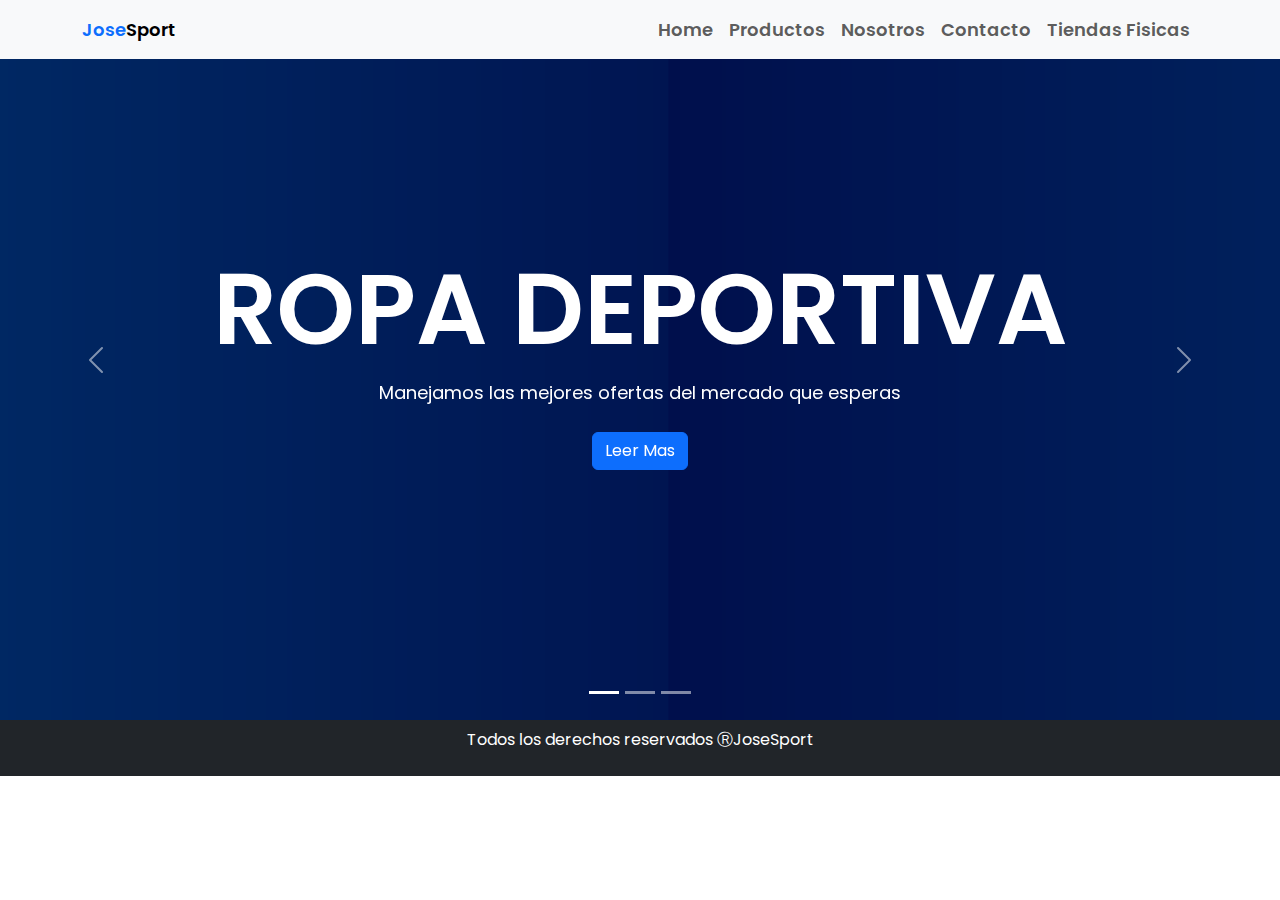
<file: index.html>
<!DOCTYPE html>
<html lang="en">
<head>
    <meta charset="UTF-8">
    <meta name="viewport" content="width=device-width, initial-scale=1.0">
    <title>Document</title>
    <link href="https://cdn.jsdelivr.net/npm/bootstrap@5.3.3/dist/css/bootstrap.min.css" rel="stylesheet" integrity="sha384-QWTKZyjpPEjISv5WaRU9OFeRpok6YctnYmDr5pNlyT2bRjXh0JMhjY6hW+ALEwIH" crossorigin="anonymous">
    <link rel="stylesheet" href="https://cdn.jsdelivr.net/npm/bootstrap-icons@1.11.3/font/bootstrap-icons.min.css">
    <link rel="stylesheet" href="style.css">
</head>
<body>
    <nav class="navbar navbar-expand-lg navbar-light bg-light fixed-top">
        <div class="container">
            <a href="#" class="navbar-brand"><span class="text-primary">Jose</span>Sport</a>
            <button class="navbar-toggler" type="button" data-bs-toggle="collapse" 
            data-bs-target="#navbar-start" aria-controls="navbar-start" aria-expanded="false"
            aria-label="Toggle navigation">
            <span class="navbar-toggler-icon"></span>
        </button>
        <div class="collapse navbar-collapse" id="navbar-start">
            <ul class="navbar-nav ms-auto mb-2 mb-lg-0">
                <li class="nav-item">
                    <a class="nav-link" href="index.html">Home</a>
                </li>
                <li class="nav-item">
                    <a class="nav-link" href="servicios.html">Productos</a>
                </li>
                <li class="nav-item">
                    <a class="nav-link" href="nosotros.html">Nosotros</a>
                </li>
                <li class="nav-item">
                    <a class="nav-link" href="contacto.html">Contacto</a>
                </li>
                <li class="nav-item">
                    <a class="nav-link" href="tiendafisica.html">Tiendas Fisicas</a>
                </li>
            </ul>
        </div>
        </div>
    </nav>

    <div id="carouselE1" class="carousel slide" data-bs-ride="carousel">
        <div class="carousel-indicators">
            <button type="button" data-bs-target="#carouselE1" data-bs-slide-to="0" class="active" aria-current="true" aria-label="Slide 1"></button>
            <button type="button" data-bs-target="#carouselE1" data-bs-slide-to="1" aria-label="Slide 2"></button>
            <button type="button" data-bs-target="#carouselE1" data-bs-slide-to="2" aria-label="Slide 3"></button>
        </div>
        <div class="carousel-inner">
            <div class="carousel-item active">
                <img src="img/fotoo.png" class="d-block w-100" alt="">
                <div class="carousel-caption">
                    <h5>Ropa Deportiva</h5>
                    <p>
                    Manejamos las mejores ofertas del mercado que esperas                    </p>
                    <p>
                    <p><a href="nosotros.html" class="btn btn-primary mt-3">Leer Mas</a></p>
                </div>
            </div>
            <div class="carousel-item">
                <img src="img/fotoo.png" class="d-block w-100" alt="">
                <div class="carousel-caption">
                    <h5>Distintas Marcas</h5>
                    <p>
                    Manejamos las mejores ofertas del mercado que esperas                    </p>
                    <p><a href="nosotros.html" class="btn btn-primary mt-3">Leer Mas</a></p>
                </div>
            </div>
            <div class="carousel-item">
                <img src="img/fotoo.png" class="d-block w-100" alt="">
                <div class="carousel-caption">
                    <h5>Nike,adidas,under armour</h5>
                    <p>
                    Manejamos las mejores ofertas del mercado que esperas                    </p>
                    <p>
                    <p><a href="nosotros.html" class="btn btn-primary mt-3">Leer Mas</a></p>
                </div>
            </div>
        </div>
        <button class="carousel-control-prev" type="button" data-bs-target="#carouselE1" data-bs-slide="prev">
            <span class="carousel-control-prev-icon" aria-hidden="true"></span>
            <span class="visually-hidden">Previous</span>
        </button>
        <button class="carousel-control-next" type="button" data-bs-target="#carouselE1" data-bs-slide="next">
            <span class="carousel-control-next-icon" aria-hidden="true"></span>
            <span class="visually-hidden">Next</span>
        </button>
    </div>



    <footer class="bg-dark p-2 text-center">
        <div class="container">
            <p class="text-white">Todos los derechos reservados ⓇJoseSport</p>
        </div>
    </footer>



    <script src="https://cdn.jsdelivr.net/npm/bootstrap@5.3.3/dist/js/bootstrap.bundle.min.js" integrity="sha384-YvpcrYf0tY3lHB60NNkmXc5s9fDVZLESaAA55NDzOxhy9GkcIdslK1eN7N6jIeHz" crossorigin="anonymous"></script>
</body>
</html>
</file>
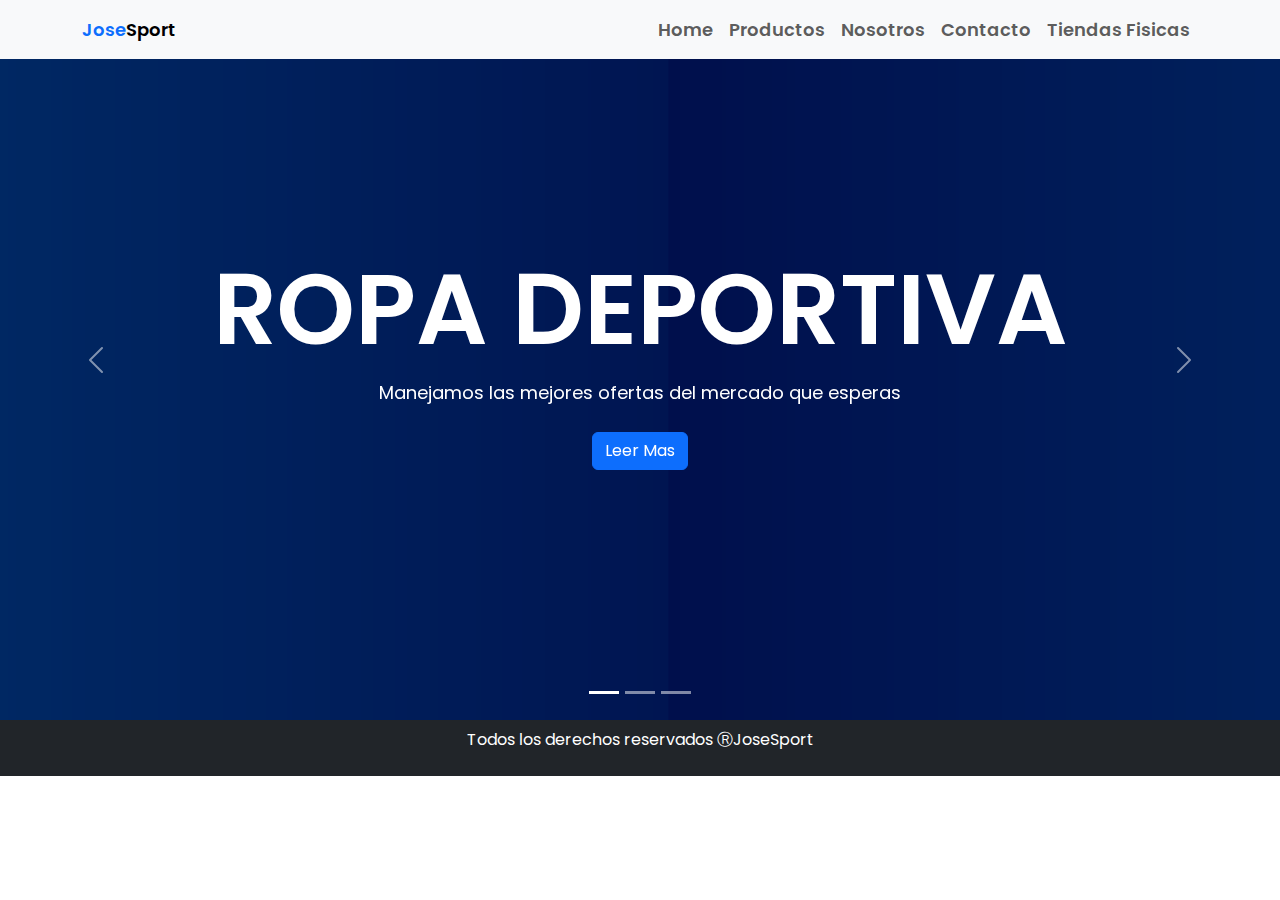
<file: JoseSport-JoseCueto004D-main/index.html>
<!DOCTYPE html>
<html lang="en">
<head>
    <meta charset="UTF-8">
    <meta name="viewport" content="width=device-width, initial-scale=1.0">
    <title>Home</title>
    <link href="https://cdn.jsdelivr.net/npm/bootstrap@5.3.3/dist/css/bootstrap.min.css" rel="stylesheet" integrity="sha384-QWTKZyjpPEjISv5WaRU9OFeRpok6YctnYmDr5pNlyT2bRjXh0JMhjY6hW+ALEwIH" crossorigin="anonymous">
    <link rel="stylesheet" href="https://cdn.jsdelivr.net/npm/bootstrap-icons@1.11.3/font/bootstrap-icons.min.css">
    <link rel="stylesheet" href="style.css">
</head>
<body>
    <nav class="navbar navbar-expand-lg navbar-light bg-light fixed-top">
        <div class="container">
            <a href="#" class="navbar-brand"><span class="text-primary">Jose</span>Sport</a>
            <button class="navbar-toggler" type="button" data-bs-toggle="collapse" 
            data-bs-target="#navbar-start" aria-controls="navbar-start" aria-expanded="false"
            aria-label="Toggle navigation">
            <span class="navbar-toggler-icon"></span>
        </button>
        <div class="collapse navbar-collapse" id="navbar-start">
            <ul class="navbar-nav ms-auto mb-2 mb-lg-0">
                <li class="nav-item">
                    <a class="nav-link" href="index.html">Home</a>
                </li>
                <li class="nav-item">
                    <a class="nav-link" href="servicios.html">Productos</a>
                </li>
                <li class="nav-item">
                    <a class="nav-link" href="nosotros.html">Nosotros</a>
                </li>
                <li class="nav-item">
                    <a class="nav-link" href="contacto.html">Contacto</a>
                </li>
                <li class="nav-item">
                    <a class="nav-link" href="tiendafisica.html">Tiendas Fisicas</a>
                </li>
            </ul>
        </div>
        </div>
    </nav>

    <div id="carouselE1" class="carousel slide" data-bs-ride="carousel">
        <div class="carousel-indicators">
            <button type="button" data-bs-target="#carouselE1" data-bs-slide-to="0" class="active" aria-current="true" aria-label="Slide 1"></button>
            <button type="button" data-bs-target="#carouselE1" data-bs-slide-to="1" aria-label="Slide 2"></button>
            <button type="button" data-bs-target="#carouselE1" data-bs-slide-to="2" aria-label="Slide 3"></button>
        </div>
        <div class="carousel-inner">
            <div class="carousel-item active">
                <img src="img/fotoo.png" class="d-block w-100" alt="">
                <div class="carousel-caption">
                    <h5>Ropa Deportiva</h5>
                    <p>
                    Manejamos las mejores ofertas del mercado que esperas                    </p>
                    <p>
                    <p><a href="nosotros.html" class="btn btn-primary mt-3">Leer Mas</a></p>
                </div>
            </div>
            <div class="carousel-item">
                <img src="img/fotoo.png" class="d-block w-100" alt="">
                <div class="carousel-caption">
                    <h5>Distintas Marcas</h5>
                    <p>
                    Manejamos las mejores ofertas del mercado que esperas                    </p>
                    <p><a href="nosotros.html" class="btn btn-primary mt-3">Leer Mas</a></p>
                </div>
            </div>
            <div class="carousel-item">
                <img src="img/fotoo.png" class="d-block w-100" alt="">
                <div class="carousel-caption">
                    <h5>Nike,adidas,under armour</h5>
                    <p>
                    Manejamos las mejores ofertas del mercado que esperas                    </p>
                    <p>
                    <p><a href="nosotros.html" class="btn btn-primary mt-3">Leer Mas</a></p>
                </div>
            </div>
        </div>
        <button class="carousel-control-prev" type="button" data-bs-target="#carouselE1" data-bs-slide="prev">
            <span class="carousel-control-prev-icon" aria-hidden="true"></span>
            <span class="visually-hidden">Previous</span>
        </button>
        <button class="carousel-control-next" type="button" data-bs-target="#carouselE1" data-bs-slide="next">
            <span class="carousel-control-next-icon" aria-hidden="true"></span>
            <span class="visually-hidden">Next</span>
        </button>
    </div>



    <footer class="bg-dark p-2 text-center">
        <div class="container">
            <p class="text-white">Todos los derechos reservados ⓇJoseSport</p>
        </div>
    </footer>



    <script src="https://cdn.jsdelivr.net/npm/bootstrap@5.3.3/dist/js/bootstrap.bundle.min.js" integrity="sha384-YvpcrYf0tY3lHB60NNkmXc5s9fDVZLESaAA55NDzOxhy9GkcIdslK1eN7N6jIeHz" crossorigin="anonymous"></script>
</body>
</html>
</file>
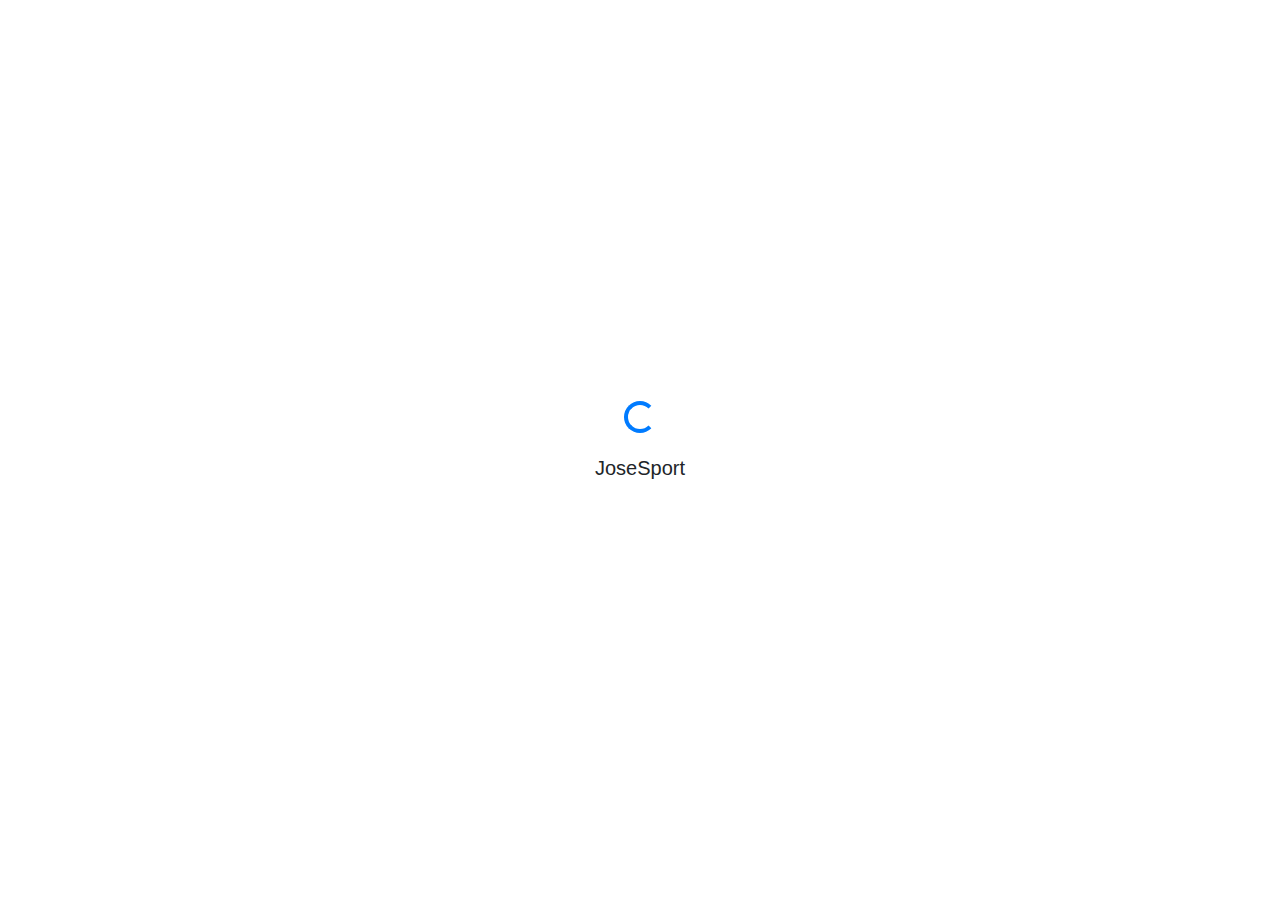
<file: carga.html>
<!DOCTYPE html>
<html lang="en">
<head>
  <meta charset="UTF-8">
  <meta name="viewport" content="width=device-width, initial-scale=1.0">
  <title>JoseSport- Cargando...</title>
  <link href="https://stackpath.bootstrapcdn.com/bootstrap/4.5.2/css/bootstrap.min.css" rel="stylesheet">
  <style>

    body {
      display: flex;
      justify-content: center;
      align-items: center;
      height: 100vh;
    }
  </style>
</head>
<body>

<div class="text-center">
  <div class="spinner-border text-primary mb-3" role="status">
    <span class="sr-only">Cargando...</span>
  </div>
  <p class="lead">JoseSport</p>
</div>

<script>
  // hace como que carga 
  setTimeout(function(){
    window.location.href = "index.html"; 
  }, 2000); 
</script>

<script src="https://code.jquery.com/jquery-3.5.1.slim.min.js"></script>
<script src="https://cdn.jsdelivr.net/npm/@popperjs/core@2.5.4/dist/umd/popper.min.js"></script>
<script src="https://stackpath.bootstrapcdn.com/bootstrap/4.5.2/js/bootstrap.min.js"></script>
</body>
</html>
</file>
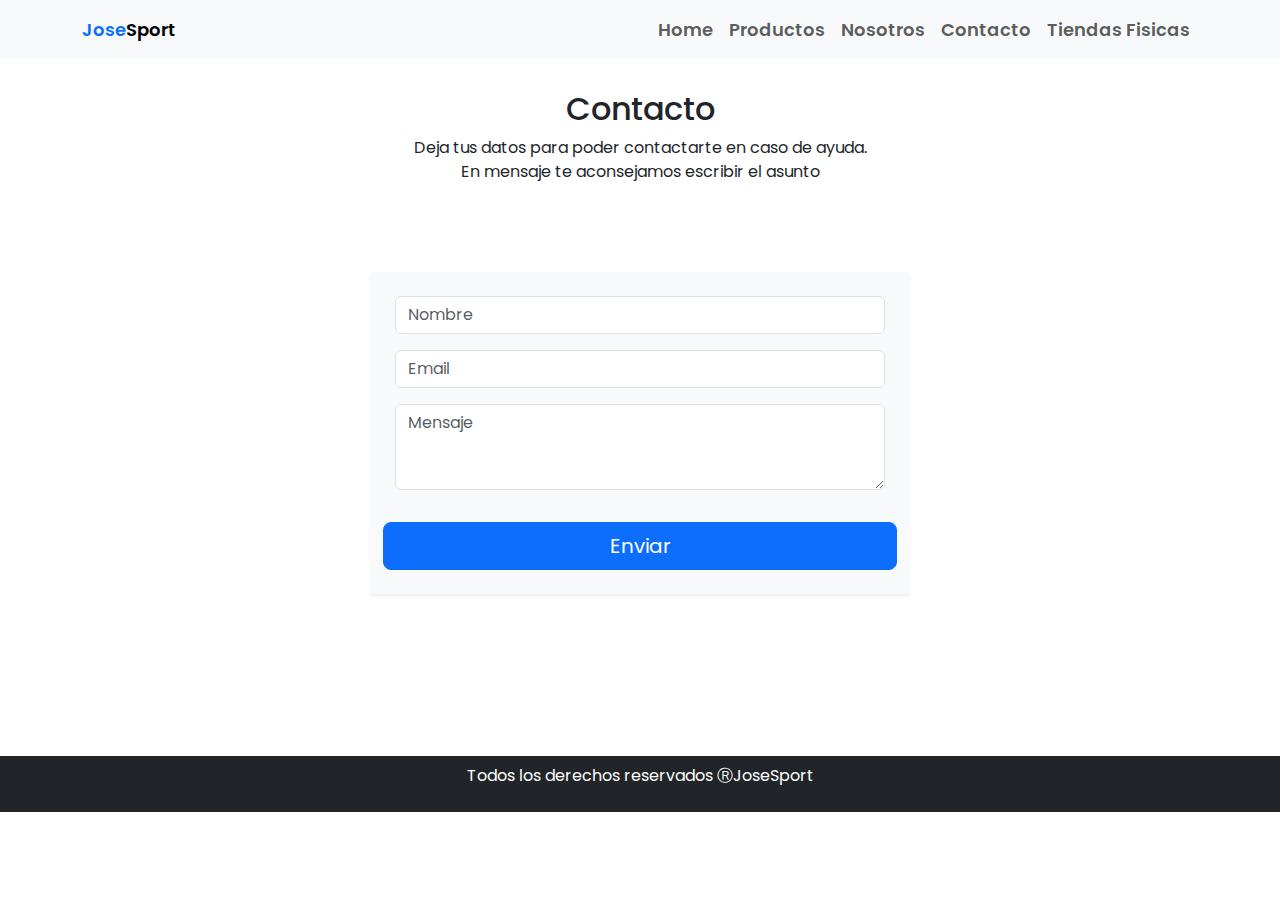
<file: contacto.html>
<!DOCTYPE html>
<html lang="en">
<head>
    <meta charset="UTF-8">
    <meta name="viewport" content="width=device-width, initial-scale=1.0">
    <title>Document</title>
    <link href="https://cdn.jsdelivr.net/npm/bootstrap@5.3.3/dist/css/bootstrap.min.css" rel="stylesheet" integrity="sha384-QWTKZyjpPEjISv5WaRU9OFeRpok6YctnYmDr5pNlyT2bRjXh0JMhjY6hW+ALEwIH" crossorigin="anonymous">
    <link rel="stylesheet" href="https://cdn.jsdelivr.net/npm/bootstrap-icons@1.11.3/font/bootstrap-icons.min.css">
    <link rel="stylesheet" href="style.css">
</head>
<body>
    <nav class="navbar navbar-expand-lg navbar-light bg-light fixed-top">
        <div class="container">
            <a href="#" class="navbar-brand"><span class="text-primary">Jose</span>Sport</a>
            <button class="navbar-toggler" type="button" data-bs-toggle="collapse" 
            data-bs-target="#navbar-start" aria-controls="navbar-start" aria-expanded="false"
            aria-label="Toggle navigation">
            <span class="navbar-toggler-icon"></span>
        </button>
        <div class="collapse navbar-collapse" id="navbar-start">
            <ul class="navbar-nav ms-auto mb-2 mb-lg-0">
                <li class="nav-item">
                    <a class="nav-link" href="index.html">Home</a>
                </li>
                <li class="nav-item">
                    <a class="nav-link" href="servicios.html">Productos</a>
                </li>
                <li class="nav-item">
                    <a class="nav-link" href="nosotros.html">Nosotros</a>
                </li>
                <li class="nav-item">
                    <a class="nav-link" href="contacto.html">Contacto</a>
                </li>
                <li class="nav-item">
                    <a class="nav-link" href="tiendafisica.html">Tiendas Fisicas</a>
                </li>
            </ul>
        </div>
        </div>
    </nav>

    <section class="contact">
        <div class="container mb-3 mb-lg-5">
            <div class="row">
                <div class="col-md-12">
                    <div class="section-header text-center pb-2 pb-lg-5">
                        <h2>Contacto</h2>
                        <p>
                            Deja tus datos para poder contactarte en caso de ayuda. <br>En mensaje te aconsejamos escribir el asunto

                        </p>
                    </div>
                </div>
            </div>
            <div class="d-flex justify-content-center">
                <div class="col-12 col-md-12 col-lg-6 pt-4 pb-4">
                    <form action="#" class="bg-light p-4 m-auto shadow-sm">
                        <div class="row">
                            <div class="col-md-12">
                                <div class="mb-3">
                                    <input class="form-control" placeholder="Nombre"  type="text" required>
                                </div>
                            </div>
                            <div class="col-md-12">
                                <div class="mb-3">
                                    <input class="form-control" placeholder="Email"  type="email" required>
                                </div>
                            </div>
                            <div class="col-md-12">
                                <div class="mb-3">
                                    <textarea class="form-control"  placeholder="Mensaje" rows="3" required></textarea>
                                </div>
                            </div>
                            <button class="btn btn-primary btn-lg btn-block mt-3" type="button" onclick="javascript:alert('Mensaje Enviado.Te contactaremos en un plazo de 24 horas')">Enviar</button>

                        </div>
                    </form>
                </div>
            </div>
        </div>
    </section>

    <footer class="bg-dark p-2 text-center">
        <div class="container">
            <p class="text-white">Todos los derechos reservados ⓇJoseSport</p>        </div>
    </footer>



    <script src="https://cdn.jsdelivr.net/npm/bootstrap@5.3.3/dist/js/bootstrap.bundle.min.js" integrity="sha384-YvpcrYf0tY3lHB60NNkmXc5s9fDVZLESaAA55NDzOxhy9GkcIdslK1eN7N6jIeHz" crossorigin="anonymous"></script>
</body>
</html>
</file>
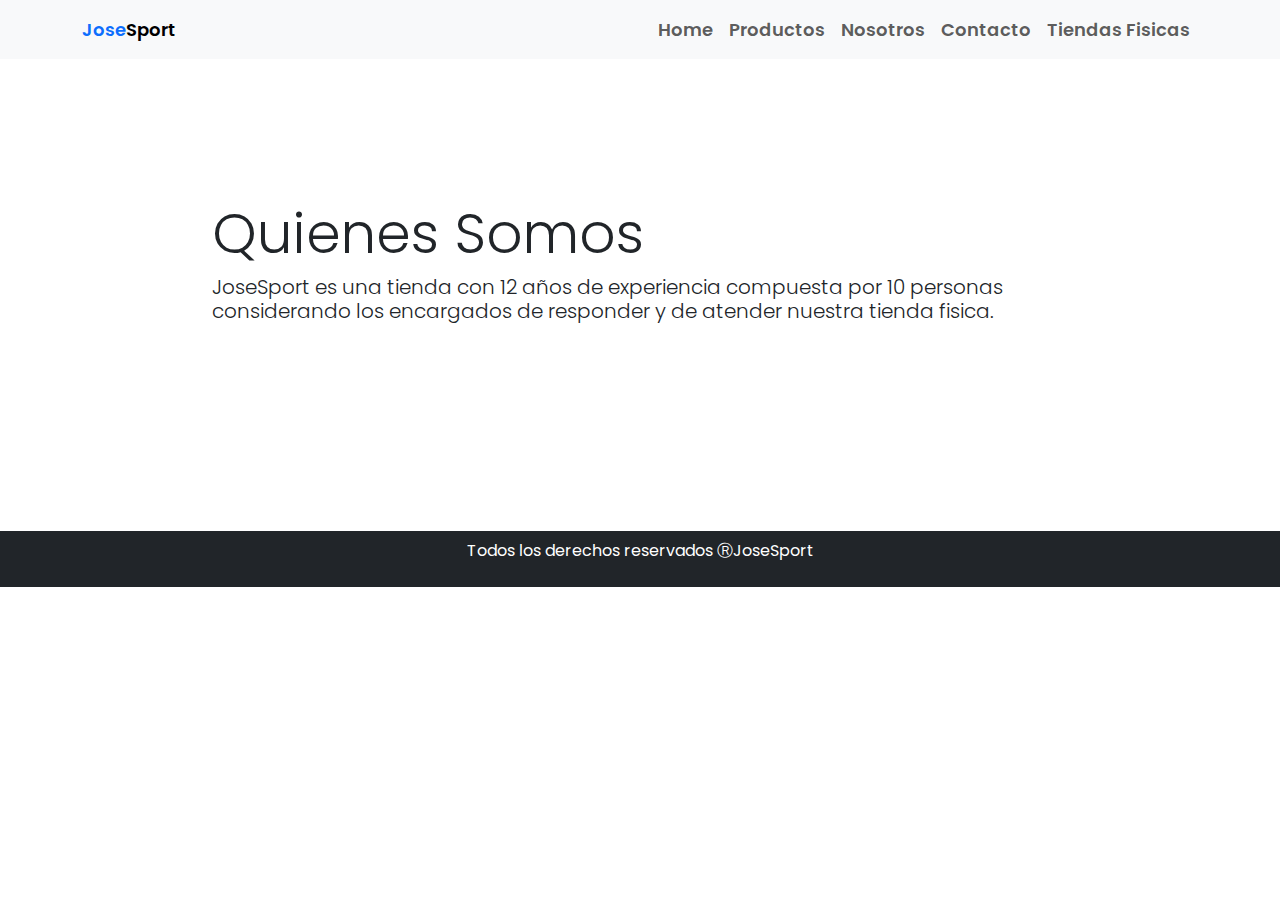
<file: nosotros.html>
<!DOCTYPE html>
<html lang="en">
<head>
    <meta charset="UTF-8">
    <meta name="viewport" content="width=device-width, initial-scale=1.0">
    <title>Document</title>
    <link href="https://cdn.jsdelivr.net/npm/bootstrap@5.3.3/dist/css/bootstrap.min.css" rel="stylesheet" integrity="sha384-QWTKZyjpPEjISv5WaRU9OFeRpok6YctnYmDr5pNlyT2bRjXh0JMhjY6hW+ALEwIH" crossorigin="anonymous">
    <link rel="stylesheet" href="https://cdn.jsdelivr.net/npm/bootstrap-icons@1.11.3/font/bootstrap-icons.min.css">
    <link rel="stylesheet" href="style.css">
</head>
<body>
    <nav class="navbar navbar-expand-lg navbar-light bg-light fixed-top">
        <div class="container">
            <a href="#" class="navbar-brand"><span class="text-primary">Jose</span>Sport</a>
            <button class="navbar-toggler" type="button" data-bs-toggle="collapse" 
            data-bs-target="#navbar-start" aria-controls="navbar-start" aria-expanded="false"
            aria-label="Toggle navigation">
            <span class="navbar-toggler-icon"></span>
        </button>
        <div class="collapse navbar-collapse" id="navbar-start">
            <ul class="navbar-nav ms-auto mb-2 mb-lg-0">
                <li class="nav-item">
                    <a class="nav-link" href="index.html">Home</a>
                </li>
                <li class="nav-item">
                    <a class="nav-link" href="servicios.html">Productos</a>
                </li>
                <li class="nav-item">
                    <a class="nav-link" href="nosotros.html">Nosotros</a>
                </li>
                <li class="nav-item">
                    <a class="nav-link" href="contacto.html">Contacto</a>
                </li>
                <li class="nav-item">
                    <a class="nav-link" href="tiendafisica.html">Tiendas Fisicas</a>
                </li>
            </ul>
        </div>
        </div>
    </nav>

    <div class="jumbotron jumbotron-fluid">
        <div class="container">
          <h1 class="display-4">Quienes Somos </h1>
          <h3 class="lead">JoseSport es una tienda con 12 años de experiencia compuesta por 10 personas considerando los encargados de responder y de atender nuestra tienda fisica.</h3>
        </div>
      </div>
    
    <footer class="bg-dark p-2 text-center">
        <div class="container">
            <p class="text-white">Todos los derechos reservados ⓇJoseSport</p>        </div>
    </footer>
</file>
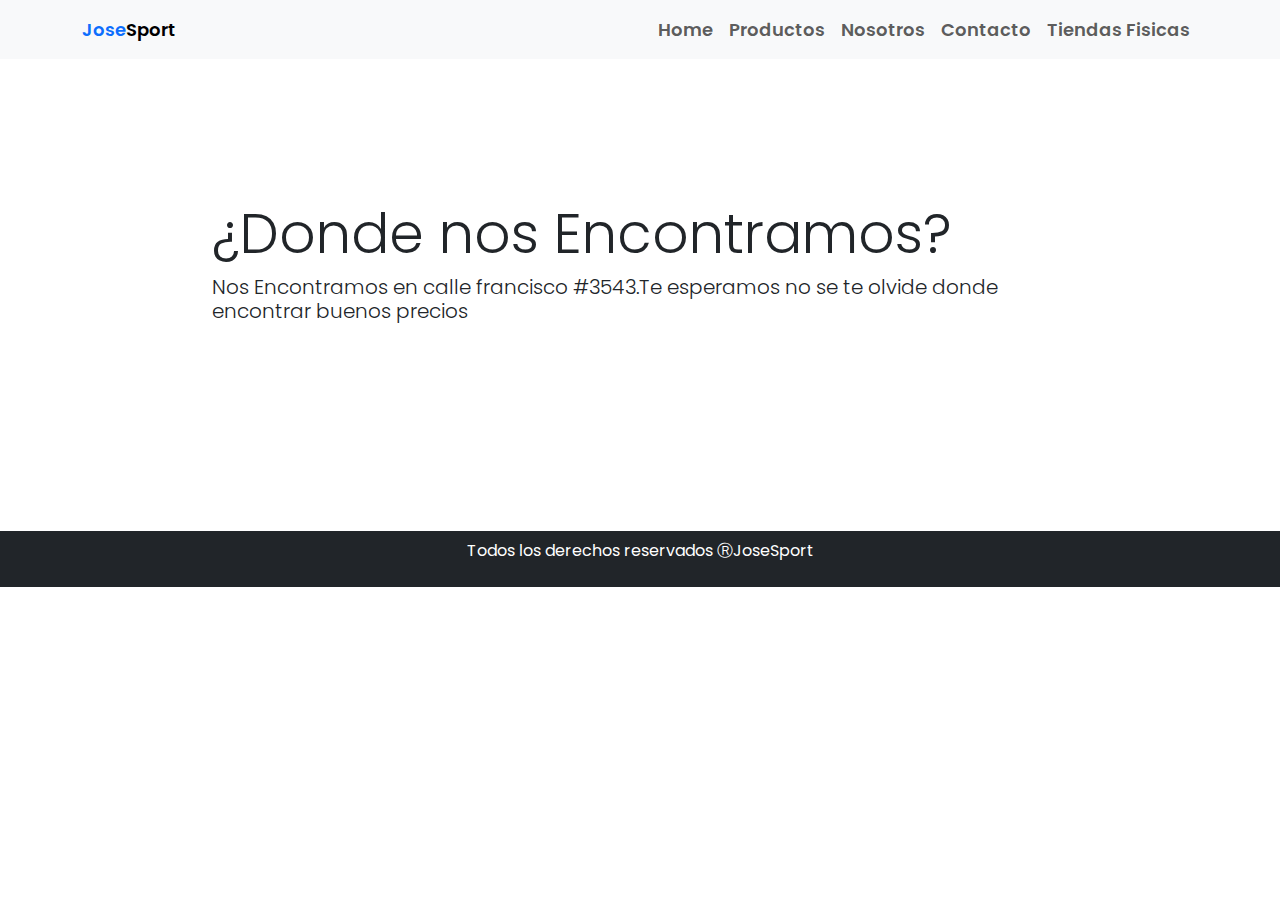
<file: tiendafisica.html>
<!DOCTYPE html>
<html lang="en">
<head>
    <meta charset="UTF-8">
    <meta name="viewport" content="width=device-width, initial-scale=1.0">
    <title>Document</title>
    <link href="https://cdn.jsdelivr.net/npm/bootstrap@5.3.3/dist/css/bootstrap.min.css" rel="stylesheet" integrity="sha384-QWTKZyjpPEjISv5WaRU9OFeRpok6YctnYmDr5pNlyT2bRjXh0JMhjY6hW+ALEwIH" crossorigin="anonymous">
    <link rel="stylesheet" href="https://cdn.jsdelivr.net/npm/bootstrap-icons@1.11.3/font/bootstrap-icons.min.css">
    <link rel="stylesheet" href="style.css">
</head>
<body>
    <nav class="navbar navbar-expand-lg navbar-light bg-light fixed-top">
        <div class="container">
            <a href="#" class="navbar-brand"><span class="text-primary">Jose</span>Sport</a>
            <button class="navbar-toggler" type="button" data-bs-toggle="collapse" 
            data-bs-target="#navbar-start" aria-controls="navbar-start" aria-expanded="false"
            aria-label="Toggle navigation">
            <span class="navbar-toggler-icon"></span>
        </button>
        <div class="collapse navbar-collapse" id="navbar-start">
            <ul class="navbar-nav ms-auto mb-2 mb-lg-0">
                <li class="nav-item">
                    <a class="nav-link" href="index.html">Home</a>
                </li>
                <li class="nav-item">
                    <a class="nav-link" href="servicios.html">Productos</a>
                </li>
                <li class="nav-item">
                    <a class="nav-link" href="nosotros.html">Nosotros</a>
                </li>
                <li class="nav-item">
                    <a class="nav-link" href="contacto.html">Contacto</a>
                </li>
                <li class="nav-item">
                    <a class="nav-link" href="tiendafisica.html">Tiendas Fisicas</a>
                </li>
            </ul>
        </div>
        </div>
    </nav>

    
    <div class="jumbotron jumbotron-fluid">
        <div class="container">
          <h1 class="display-4">¿Donde nos Encontramos? </h1>
          <h2 class="lead">Nos Encontramos en calle francisco #3543.Te esperamos no se te olvide donde encontrar buenos precios</h2>
        </div>
      </div>
    
    <footer class="bg-dark p-2 text-center">
        <div class="container">
            <p class="text-white">Todos los derechos reservados ⓇJoseSport</p>        </div>
    </footer>
</file>
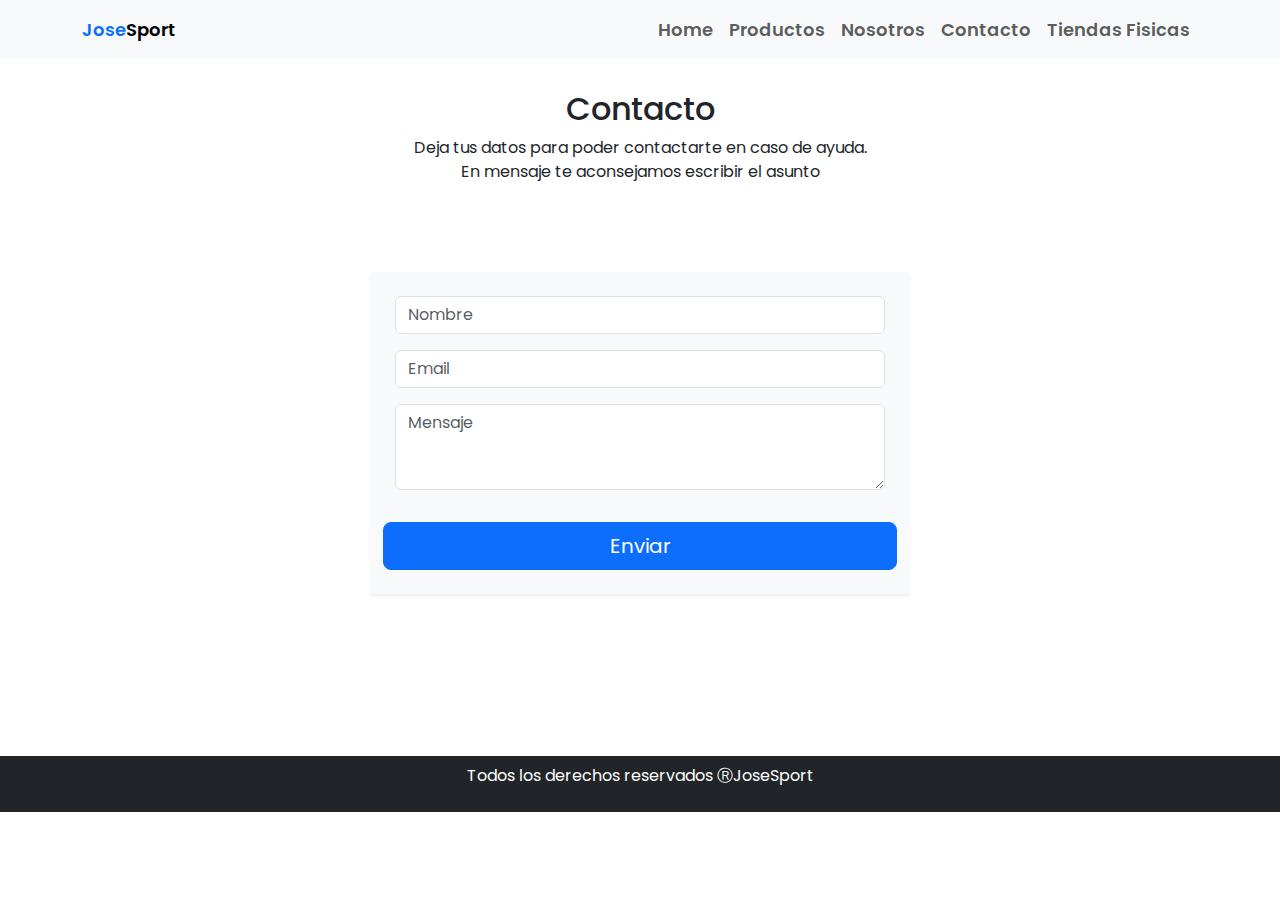
<file: JoseSport-JoseCueto004D-main/contacto.html>
<!DOCTYPE html>
<html lang="en">
<head>
    <meta charset="UTF-8">
    <meta name="viewport" content="width=device-width, initial-scale=1.0">
    <title>Contacto</title>
    <link href="https://cdn.jsdelivr.net/npm/bootstrap@5.3.3/dist/css/bootstrap.min.css" rel="stylesheet" integrity="sha384-QWTKZyjpPEjISv5WaRU9OFeRpok6YctnYmDr5pNlyT2bRjXh0JMhjY6hW+ALEwIH" crossorigin="anonymous">
    <link rel="stylesheet" href="https://cdn.jsdelivr.net/npm/bootstrap-icons@1.11.3/font/bootstrap-icons.min.css">
    <link rel="stylesheet" href="style.css">
</head>
<body>
    <nav class="navbar navbar-expand-lg navbar-light bg-light fixed-top">
        <div class="container">
            <a href="#" class="navbar-brand"><span class="text-primary">Jose</span>Sport</a>
            <button class="navbar-toggler" type="button" data-bs-toggle="collapse" 
            data-bs-target="#navbar-start" aria-controls="navbar-start" aria-expanded="false"
            aria-label="Toggle navigation">
            <span class="navbar-toggler-icon"></span>
        </button>
        <div class="collapse navbar-collapse" id="navbar-start">
            <ul class="navbar-nav ms-auto mb-2 mb-lg-0">
                <li class="nav-item">
                    <a class="nav-link" href="index.html">Home</a>
                </li>
                <li class="nav-item">
                    <a class="nav-link" href="servicios.html">Productos</a>
                </li>
                <li class="nav-item">
                    <a class="nav-link" href="nosotros.html">Nosotros</a>
                </li>
                <li class="nav-item">
                    <a class="nav-link" href="contacto.html">Contacto</a>
                </li>
                <li class="nav-item">
                    <a class="nav-link" href="tiendafisica.html">Tiendas Fisicas</a>
                </li>
            </ul>
        </div>
        </div>
    </nav>

    <section class="contact">
        <div class="container mb-3 mb-lg-5">
            <div class="row">
                <div class="col-md-12">
                    <div class="section-header text-center pb-2 pb-lg-5">
                        <h2>Contacto</h2>
                        <p>
                            Deja tus datos para poder contactarte en caso de ayuda. <br>En mensaje te aconsejamos escribir el asunto

                        </p>
                    </div>
                </div>
            </div>
            <div class="d-flex justify-content-center">
                <div class="col-12 col-md-12 col-lg-6 pt-4 pb-4">
                    <form action="#" class="bg-light p-4 m-auto shadow-sm">
                        <div class="row">
                            <div class="col-md-12">
                                <div class="mb-3">
                                    <input class="form-control" placeholder="Nombre"  type="text" required>
                                </div>
                            </div>
                            <div class="col-md-12">
                                <div class="mb-3">
                                    <input class="form-control" placeholder="Email"  type="email" required>
                                </div>
                            </div>
                            <div class="col-md-12">
                                <div class="mb-3">
                                    <textarea class="form-control"  placeholder="Mensaje" rows="3" required></textarea>
                                </div>
                            </div>
                            <button class="btn btn-primary btn-lg btn-block mt-3" type="button" onclick="javascript:alert('Mensaje Enviado.Te contactaremos en un plazo de 24 horas')">Enviar</button>

                        </div>
                    </form>
                </div>
            </div>
        </div>
    </section>

    <footer class="bg-dark p-2 text-center">
        <div class="container">
            <p class="text-white">Todos los derechos reservados ⓇJoseSport</p>        </div>
    </footer>



    <script src="https://cdn.jsdelivr.net/npm/bootstrap@5.3.3/dist/js/bootstrap.bundle.min.js" integrity="sha384-YvpcrYf0tY3lHB60NNkmXc5s9fDVZLESaAA55NDzOxhy9GkcIdslK1eN7N6jIeHz" crossorigin="anonymous"></script>
</body>
</html>
</file>
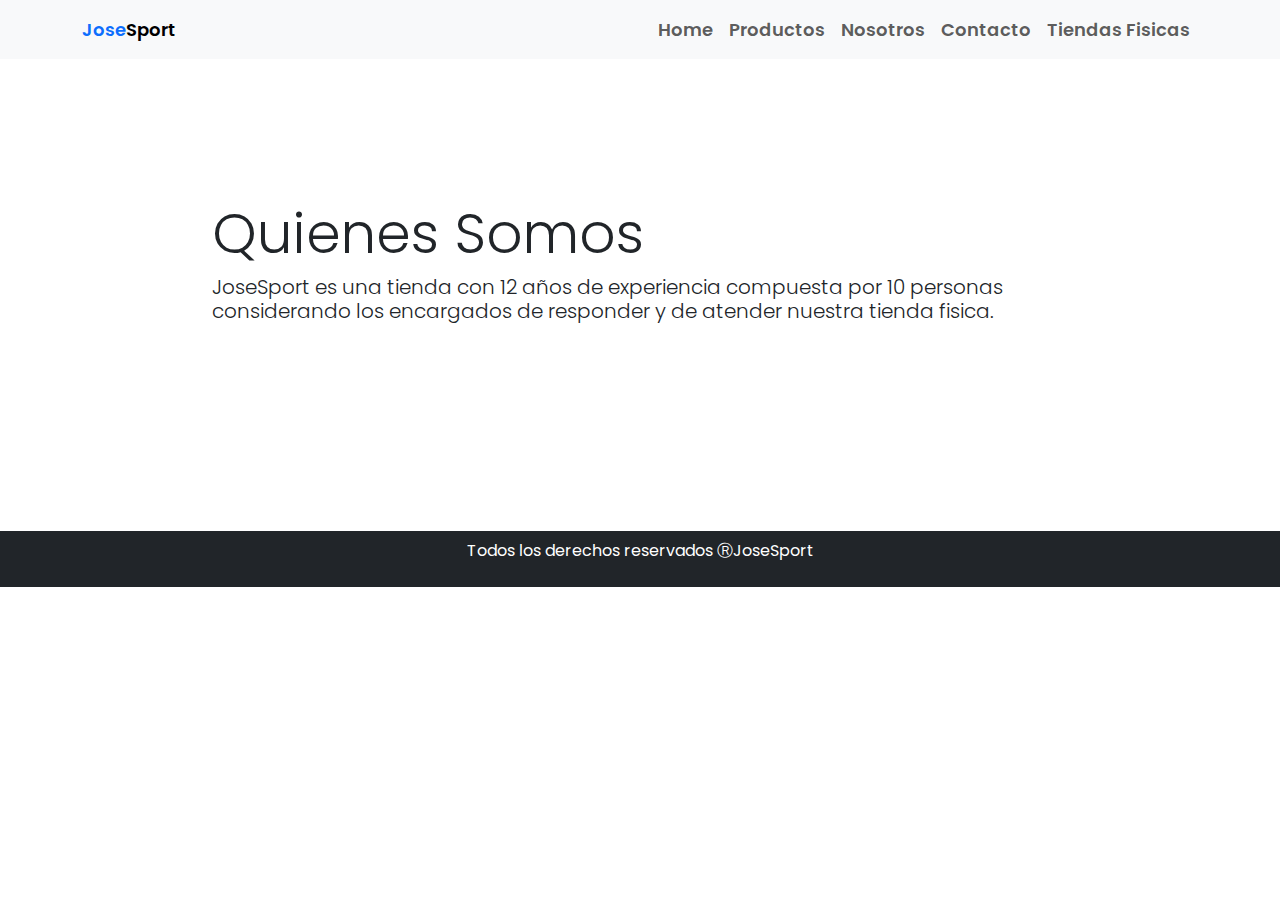
<file: JoseSport-JoseCueto004D-main/nosotros.html>
<!DOCTYPE html>
<html lang="en">
<head>
    <meta charset="UTF-8">
    <meta name="viewport" content="width=device-width, initial-scale=1.0">
    <title>Nosotros</title>
    <link href="https://cdn.jsdelivr.net/npm/bootstrap@5.3.3/dist/css/bootstrap.min.css" rel="stylesheet" integrity="sha384-QWTKZyjpPEjISv5WaRU9OFeRpok6YctnYmDr5pNlyT2bRjXh0JMhjY6hW+ALEwIH" crossorigin="anonymous">
    <link rel="stylesheet" href="https://cdn.jsdelivr.net/npm/bootstrap-icons@1.11.3/font/bootstrap-icons.min.css">
    <link rel="stylesheet" href="style.css">
</head>
<body>
    <nav class="navbar navbar-expand-lg navbar-light bg-light fixed-top">
        <div class="container">
            <a href="#" class="navbar-brand"><span class="text-primary">Jose</span>Sport</a>
            <button class="navbar-toggler" type="button" data-bs-toggle="collapse" 
            data-bs-target="#navbar-start" aria-controls="navbar-start" aria-expanded="false"
            aria-label="Toggle navigation">
            <span class="navbar-toggler-icon"></span>
        </button>
        <div class="collapse navbar-collapse" id="navbar-start">
            <ul class="navbar-nav ms-auto mb-2 mb-lg-0">
                <li class="nav-item">
                    <a class="nav-link" href="index.html">Home</a>
                </li>
                <li class="nav-item">
                    <a class="nav-link" href="servicios.html">Productos</a>
                </li>
                <li class="nav-item">
                    <a class="nav-link" href="nosotros.html">Nosotros</a>
                </li>
                <li class="nav-item">
                    <a class="nav-link" href="contacto.html">Contacto</a>
                </li>
                <li class="nav-item">
                    <a class="nav-link" href="tiendafisica.html">Tiendas Fisicas</a>
                </li>
            </ul>
        </div>
        </div>
    </nav>

    <div class="jumbotron jumbotron-fluid">
        <div class="container">
          <h1 class="display-4">Quienes Somos </h1>
          <h3 class="lead">JoseSport es una tienda con 12 años de experiencia compuesta por 10 personas considerando los encargados de responder y de atender nuestra tienda fisica.</h3>
        </div>
      </div>
    
    <footer class="bg-dark p-2 text-center">
        <div class="container">
            <p class="text-white">Todos los derechos reservados ⓇJoseSport</p>        </div>
    </footer>
</file>
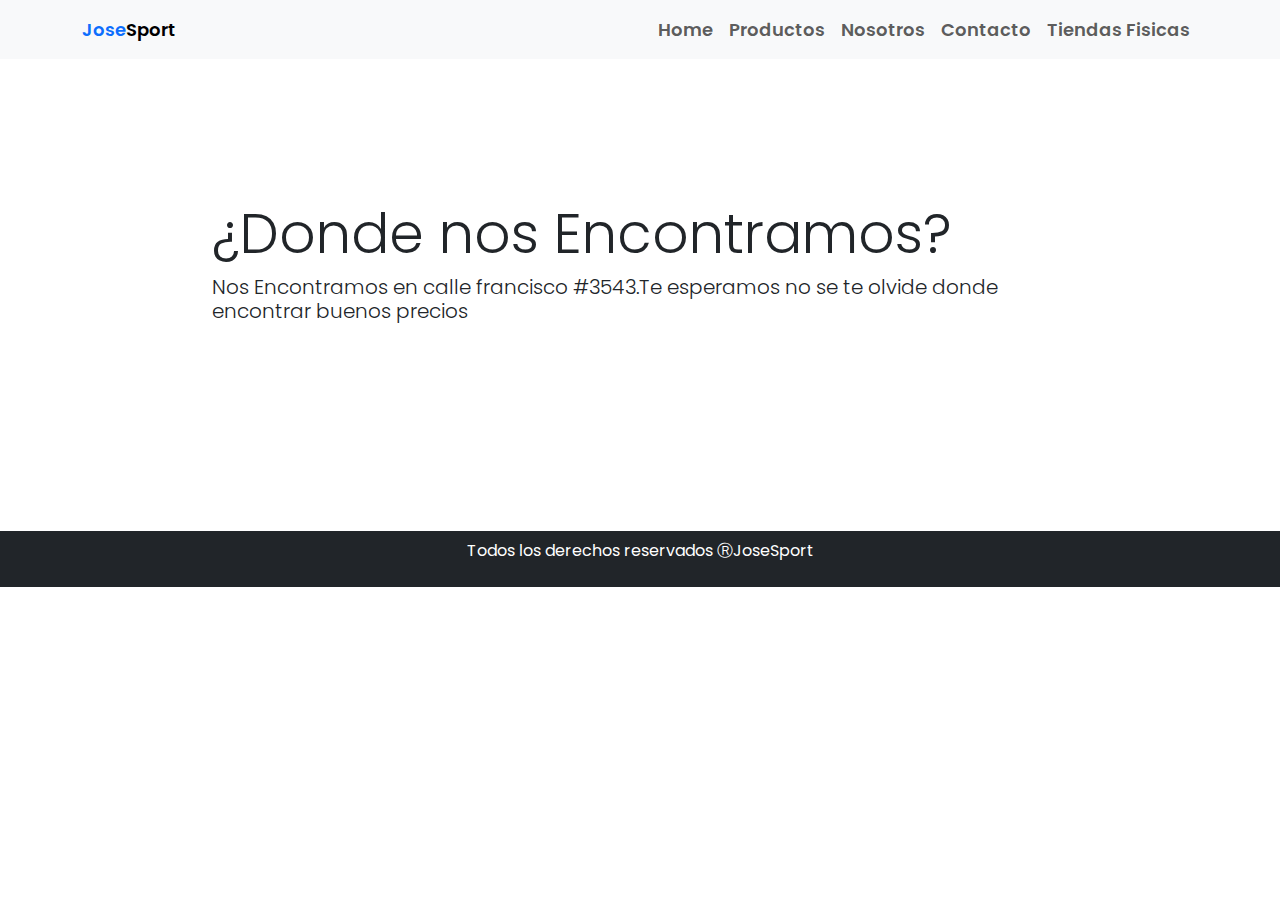
<file: JoseSport-JoseCueto004D-main/tiendafisica.html>
<!DOCTYPE html>
<html lang="en">
<head>
    <meta charset="UTF-8">
    <meta name="viewport" content="width=device-width, initial-scale=1.0">
    <title>Tiendas Fisicas</title>
    <link href="https://cdn.jsdelivr.net/npm/bootstrap@5.3.3/dist/css/bootstrap.min.css" rel="stylesheet" integrity="sha384-QWTKZyjpPEjISv5WaRU9OFeRpok6YctnYmDr5pNlyT2bRjXh0JMhjY6hW+ALEwIH" crossorigin="anonymous">
    <link rel="stylesheet" href="https://cdn.jsdelivr.net/npm/bootstrap-icons@1.11.3/font/bootstrap-icons.min.css">
    <link rel="stylesheet" href="style.css">
</head>
<body>
    <nav class="navbar navbar-expand-lg navbar-light bg-light fixed-top">
        <div class="container">
            <a href="#" class="navbar-brand"><span class="text-primary">Jose</span>Sport</a>
            <button class="navbar-toggler" type="button" data-bs-toggle="collapse" 
            data-bs-target="#navbar-start" aria-controls="navbar-start" aria-expanded="false"
            aria-label="Toggle navigation">
            <span class="navbar-toggler-icon"></span>
        </button>
        <div class="collapse navbar-collapse" id="navbar-start">
            <ul class="navbar-nav ms-auto mb-2 mb-lg-0">
                <li class="nav-item">
                    <a class="nav-link" href="index.html">Home</a>
                </li>
                <li class="nav-item">
                    <a class="nav-link" href="servicios.html">Productos</a>
                </li>
                <li class="nav-item">
                    <a class="nav-link" href="nosotros.html">Nosotros</a>
                </li>
                <li class="nav-item">
                    <a class="nav-link" href="contacto.html">Contacto</a>
                </li>
                <li class="nav-item">
                    <a class="nav-link" href="tiendafisica.html">Tiendas Fisicas</a>
                </li>
            </ul>
        </div>
        </div>
    </nav>

    
    <div class="jumbotron jumbotron-fluid">
        <div class="container">
          <h1 class="display-4">¿Donde nos Encontramos? </h1>
          <h2 class="lead">Nos Encontramos en calle francisco #3543.Te esperamos no se te olvide donde encontrar buenos precios</h2>
        </div>
      </div>
    
    <footer class="bg-dark p-2 text-center">
        <div class="container">
            <p class="text-white">Todos los derechos reservados ⓇJoseSport</p>        </div>
    </footer>
</file>
<file: style.css>
@import url('https://fonts.googleapis.com/css2?family=Poppins:ital,wght@0,100;0,200;0,300;0,400;0,500;0,600;0,700;0,800;0,900;1,100;1,200;1,300;1,400;1,500;1,600;1,700;1,800;1,900&display=swap');

*{
    font-family: 'Poppins', sans-serif ;
}

.navbar a {
    font-weight: 600;
    font-size: 18px;

}

.carousel-item{
        min-height: 400px;

}

.carousel-caption{
    bottom: 220px;
    z-index:2 ;
}

.carousel-caption h5{
    font-size: 100px ;
    font-weight: 600;
    text-transform: uppercase;
    margin-top: 200px;

}

.carousel-caption p {
        width: 60%;
        margin: 10px auto;
        font-size: 18px;

}

.carousel-inner::before{
        content: '';
        position: absolute;
        width: 100%;
        height: 100%;
        top: 0;
        left: 0;
        background-color: rgba(0, 0, 0, 0.4);
        z-index: 1;
}

.services{
    padding: 60px 0; 
     
}


.box-icons i {
    font-size: 40px;

}

.box-icons h3{
    font-size: 20px;
    font-weight: 800;
}

.product{
    padding: 80px 0;
}

.card img {
    width: 150px;
    height: 150px;

}

.banner {
    padding: 50px 0;
    margin-bottom: 80px;
}

.banner h2{
    font-size: 40px;
    text-transform: uppercase;
    font-weight: 800;
}

.banner img{
    width: 300px;

}


.teof{
    padding: 20px;
    text-align: center;

}

.jumbotron{
    padding: 200px;
}

.contact{
    padding: 90px;

}


@media(max-width: 767px){
    .carousel-item{
        min-height: 500px;

    }

    .carousel-caption {
        bottom: 30px;

    }

    .carousel-caption h5{
        font-size: 50px;
        margin-top: 0;

    }
    .carousel-caption p{
        width: 100%;
        font-size: 16px;

    }

    .services {
        padding: 30px 0;
    }

    .product {
        padding: 30px 0 0 0;
    }

    .banner{
        margin-bottom: 30px;

    }
    .servicess{
        padding: 100px;
    }

}
</file>
<file: JoseSport-JoseCueto004D-main/style.css>
@import url('https://fonts.googleapis.com/css2?family=Poppins:ital,wght@0,100;0,200;0,300;0,400;0,500;0,600;0,700;0,800;0,900;1,100;1,200;1,300;1,400;1,500;1,600;1,700;1,800;1,900&display=swap');

*{
    font-family: 'Poppins', sans-serif ;
}

.navbar a {
    font-weight: 600;
    font-size: 18px;

}

.carousel-item{
        min-height: 400px;

}

.carousel-caption{
    bottom: 220px;
    z-index:2 ;
}

.carousel-caption h5{
    font-size: 100px ;
    font-weight: 600;
    text-transform: uppercase;
    margin-top: 200px;

}

.carousel-caption p {
        width: 60%;
        margin: 10px auto;
        font-size: 18px;

}

.carousel-inner::before{
        content: '';
        position: absolute;
        width: 100%;
        height: 100%;
        top: 0;
        left: 0;
        background-color: rgba(0, 0, 0, 0.4);
        z-index: 1;
}

.services{
    padding: 60px 0; 
     
}


.box-icons i {
    font-size: 40px;

}

.box-icons h3{
    font-size: 20px;
    font-weight: 800;
}

.product{
    padding: 80px 0;
}

.card img {
    width: 150px;
    height: 150px;

}

.banner {
    padding: 50px 0;
    margin-bottom: 80px;
}

.banner h2{
    font-size: 40px;
    text-transform: uppercase;
    font-weight: 800;
}

.banner img{
    width: 300px;

}


.teof{
    padding: 20px;
    text-align: center;

}

.jumbotron{
    padding: 200px;
}

.contact{
    padding: 90px;

}


@media(max-width: 767px){
    .carousel-item{
        min-height: 500px;

    }

    .carousel-caption {
        bottom: 30px;

    }

    .carousel-caption h5{
        font-size: 50px;
        margin-top: 0;

    }
    .carousel-caption p{
        width: 100%;
        font-size: 16px;

    }

    .services {
        padding: 30px 0;
    }

    .product {
        padding: 30px 0 0 0;
    }

    .banner{
        margin-bottom: 30px;

    }
    .servicess{
        padding: 100px;
    }

}
</file>
